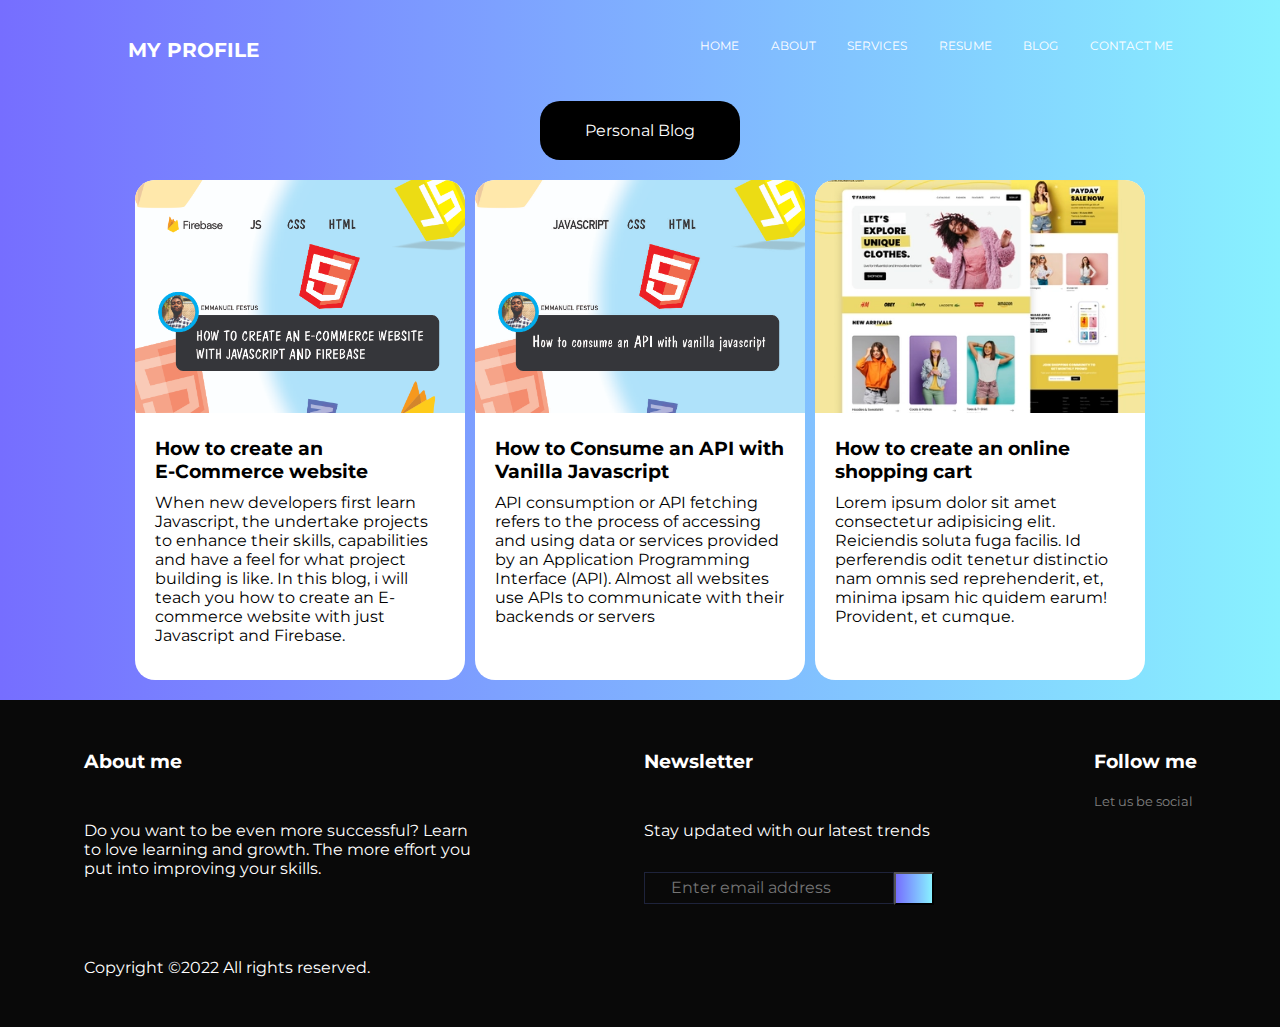
<file: Personal-blog.html>
<!DOCTYPE html>
<html lang="en">
<head>
    <meta charset="UTF-8">
    <meta http-equiv="X-UA-Compatible" content="IE=edge">
    <meta name="viewport" content="width=device-width, initial-scale=1.0">
    <title>My Blog</title>
    <link rel = "icon" href = 
"./6840478.png" 
        type = "image/x-icon">
    <link rel="stylesheet" href="style.css">
    <link rel="preconnect" href="https://fonts.googleapis.com">
    <link rel="preconnect" href="https://fonts.gstatic.com" crossorigin>
    <link href="https://fonts.googleapis.com/css2?family=Montserrat&display=swap" rel="stylesheet">
</head>
<body class="blog">
    <nav class="navbar-one" id="mynav">
        <h2 class="main-head-name">MY PROFILE</h2>
        <ul class="navoneul">
            <li class="navoneli"><a href="index.html" class="linkst">HOME</a></li>
            <li class="navoneli" onclick="about()">ABOUT</li>
            <li class="navoneli" onclick="service()">SERVICES</li>
            <li class="navoneli"><a href="./EMMANUEL FESTUS'S RESUME.pdf" class="linkst">RESUME</a></li>
            <li class="navoneli"><a href="./Personal-blog.html" class="linkst">BLOG</a></li>
            <li class="navoneli"><a href="contact-me.html" class="linkst">CONTACT ME</a></li>
        </ul>
        <div class="hamburger">
            <span class="bar"></span>
            <span class="bar"></span>
            <span class="bar"></span>
        </div>
    </nav>
    <div class="faker"></div>
    <div class="bloghead">Personal Blog</div>
        <div class="blogflex">
            <div class="container">
                <a href="https://dev.to/aikay/developing-an-e-commerce-website-with-javascript-and-firebase-a-comprehensive-guide-series-1-3m73" class="linkblack">
                    <img src="./emmanuel's page 2.jpg" alt="" class="bimg">
                    <div class="btext">
                        <h3 class="btopic">How to create an <span style="white-space: nowrap;">E-Commerce</span> website</h3>
                        <div class="bmtext1">When new developers first learn Javascript, the undertake projects to enhance their skills, capabilities and have a feel for what project building is like. In this blog, i will teach you how to create an E-commerce website with just Javascript and Firebase.</div>
                    </div>
                </a>
            </div>
            <div class="container">
                <a href="https://dev.to/aikay/how-to-consume-an-api-with-vanilla-javascript-5ec7" class="linkblack">
                        <img src="./IMG_2619.JPG" alt="" class="bimg">
                    <div class="btext">
                        <h3 class="btopic">How to Consume an API with Vanilla Javascript</h3>
                        <div class="bmtext">API consumption or API fetching refers to the process of accessing and using data or services provided by an Application Programming Interface (API). Almost all websites use APIs to communicate with their backends or servers</div>
                    </div>
                </a>
            </div>
            <div class="container">
                <a href="https://dev.to/aikay/" class="linkblack">
                    <img src="./blogpic.webp" alt="" class="bimg">
                <div class="btext">
                    <h3 class="btopic">How to create an online shopping cart</h3>
                    <div class="bmtext">Lorem ipsum dolor sit amet consectetur adipisicing elit. Reiciendis soluta fuga facilis. Id perferendis odit tenetur distinctio nam omnis sed reprehenderit, et, minima ipsam hic quidem earum! Provident, et cumque.</div>
                </div>
            </a>
            </div>
        </div>
    <footer>
        <div class="aboutme">
            <h3 class="footabout">About me</h3>
            <p class="footp1">Do you want to be even more successful? Learn to love learning and growth. The more effort you put into improving your skills.</p>

            <p class="footp2">Copyright ©2022 All rights reserved.</p>
        </div>
        <div class="newslet">
            <h3 class="footnl">Newsletter</h3>
            <p class="footp3">Stay updated with our latest trends</p>
            <form action="" class="formfoot">
                <div>
                    <input class="footinput" type="text" placeholder="    Enter email address">
                </div>
                <div>
                    <button class="footbutt" type="button">
                        <i class="fa-solid fa-arrow-right"></i>
                    </button>
                </div>
            </form>
        </div>
        <div class="follow">
            <h3>Follow me</h3>
            <p class="friends">Let us be social</p>
            
            <div class="fontawe2">
                <span><a href="https://www.facebook.com/" style="color: white;"><i class="fa-brands fa-square-facebook"></i></a></span>
                <span><a href="https://twitter.com/general_ik" style="color: white;"><i class="fa-brands fa-twitter"></i></a></i></span>
                <span><a href="https://www.instagram.com/_a.i.k.e/" style="color: white;"><i class="fa-brands fa-instagram"></i></a></span>
                <span><a href="https://www.linkedin.com/in/emmanuel-esekhaigbe-3b9046241/" style="color: white;"><i class="fa-brands fa-linkedin-in"></i></a></span>
            </div>
        </div>
    </footer>
    <script src="./script.js"></script>
</body>
</html>
</file>
<file: style.css>
* {
  margin: 0;
  padding: 0;
  box-sizing: border-box;
  font-family: 'Montserrat', sans-serif;
}

html,
body {
  max-width: 100%;
  overflow-x: hidden;
}

:root {
  /* Colors */
  --WTXT: #fff;
  --BACKGRAD: linear-gradient(to left, RGB(136 241 255), rgb(118, 110, 255));
}

.main-head-name {
  color: var(--WTXT);
  font-weight: bolder;
  font-size: 20px;
  margin-right: 40%;
  white-space: nowrap;
  background-image: linear-gradient();
}

.navbar-one,
.navoneli,
.navoneul {
  display: flex;
  white-space: nowrap;
}

.navoneul li:nth-child(2),
.navoneul li:nth-child(3) {
  cursor: pointer;
}

.linkst {
  text-decoration: none;
  color: var(--WTXT);
}

.linkblack{
  text-decoration: none;
  color: black;
}

.navoneli {
  margin-left: 10%;
  font-size: 12px;
  color: var(--WTXT);
}

.hamburger {
  display: none;
  cursor: pointer;
}

.bar {
  display: block;
  width: 25px;
  height: 3px;
  margin: 5px auto;
  transition: all 0.3s ease-in-out;
  -webkit-transition: all 0.3s ease-in-out;
  background-color: white;
}

.navbar-one {
  padding: 3% 10%;
  width: 100vw;
}

.headcolor {
  background-image: var(--BACKGRAD);
  width: 100vw;
  height: 800px;
}

.mainprofile-box {
  display: flex;
  width: 80%;
  padding: 2rem;
  background-color: rgb(255, 255, 255);
  border-radius: 3%/4%;
  position: absolute;
  left: 50%;
  transform: translate(-50%, 0);
  top: 30%;
  box-shadow: 00px 0px 10px 10px rgba(219, 219, 219, 0.3);
}

.ppic {
  margin-right: 15%;
  border-radius: 2%;
}

.mp-writeup {
  width: 50%;
  margin-top: 6%;
}

.heb {
  white-space: nowrap;
}

.myname {
  font-weight: bolder;
  font-size: 40px;
  margin-top: 4%;
}

.fed {
  font-weight: bold;
  margin-top: 4%;
  margin-bottom: 5%;
  min-width: 250px;
}

.dob {
  margin-top: 10%;
  white-space: nowrap;
}

.phno {
  margin-top: 3%;
  white-space: nowrap;
}

.mail {
  margin-top: 3%;
  white-space: nowrap;
}

.addr {
  margin-top: 3%;
  white-space: nowrap;
}

.awes {
  margin-top: 8%;
  display: flex;
}

.fedp {
  margin: 10px 0;
  width: 250px;
}

.aweclass {
  background-color: rgb(192, 190, 190);
  color: white;
  margin-left: 3%;
  padding: 10px 20px;
  border-radius: 10%/15%;
}

.aweclass:hover {
  background-image: var(--BACKGRAD);
}

.secondpart {
  display: flex;
  padding: 20rem 10% 0 10%;
  margin-top: 10%;
}

.pabm {
  width: 80%;
  line-height: 1.5rem;
  color: grey;
  margin-top: 5%;
}

.loadout1 {
  width: 120%;
  height: 20px;
  background-color: rgb(255, 255, 255);
  padding: 5px 5px 15px 5px;
  position: relative;
  border-radius: 2%/50%;
  border: 1px solid grey;
}

.sp-secondhalf {
  width: 43%;
}

.sp-firsthalf {
  width: 50%;
}

.loadout2 {
  width: 100%;
  height: 10px;
  background-color: rgb(192, 188, 188);
  position: relative;
  border-radius: 1%/50%;
}

.sploader {
  margin: 5% 0 5% 0;
}

.loadout3a {
  width: 95%;
  height: 100%;
  position: relative;
  background-image: var(--BACKGRAD);
  border-radius: 1%/50%;
}

.blog{
  background-image: var(--BACKGRAD);
}

.bloghead{
  text-align: center;
  width: 200px;
  padding: 20px;
  margin: auto;
  background-color: rgb(0, 0, 0);
  border-radius: 20px;
  color: white;
}

.container{
  width: 330px;
  border-radius: 20px;
  background-color: white;
  display: flex;
  flex-direction: column;
  height: 500px;
  overflow: hidden;
  cursor: pointer;
  position: relative;
}



/* .container:hover>a>img{
  animation: bimgh 0.2s ease-in forwards;
} */

.container:hover{
  box-shadow: 0px 0px 10px rgb(88, 88, 88);
}

.blogflex{
  display: flex;
  flex-wrap: wrap;
  gap: 10px;
  justify-content: center;
  align-items: center;
  margin-top: 20px;
  margin-bottom: 20px;
}

.blogflex:last-child{

  align-self: flex-start;
}


.bimg{
  width:100%;
  height:80%;
  object-fit:cover;
}

.btext{
  padding: 20px;
  display: flex;
  flex-direction: column;
  gap: 10px;
  width: 100%;
  height: 0px;
}

.loadout3b {
  width: 80%;
  height: 100%;
  position: relative;
  background-image: var(--BACKGRAD);
  border-radius: 1%/50%;
}

.loadout3c {
  width: 60%;
  height: 100%;
  position: relative;
  background-image: var(--BACKGRAD);
  border-radius: 1%/50%;
}

.loadout3d {
  width: 70%;
  height: 100%;
  position: relative;
  background-image: var(--BACKGRAD);
  border-radius: 1%/50%;
}

.loadout3e {
  width: 30%;
  height: 100%;
  position: relative;
  background-image: var(--BACKGRAD);
  border-radius: 1%/50%;
}

.sp-achcontain {
  display: flex;
  flex-wrap: wrap;
  gap: 20px;
}

.total-donat {
  width: 25%;
  height: 7rem;
  border: grey solid 1px;
  border-radius: 5%;
}

.total-proj {
  width: 25%;
  height: 7rem;
  border: grey solid 1px;
  border-radius: 5%;
}

.total-volns {
  width: 25%;
  height: 7rem;
  border: grey solid 1px;
  border-radius: 5%;
}

.total-donat,
.total-proj,
.total-volns {
  text-align: center;
  padding-top: 5%;
  border: 1px rgb(201, 199, 199) solid;
}

.thirdpart {
  background-image: var(--BACKGRAD);
  margin-top: 10%;
  padding-top: 10%;
  padding-bottom: 10%;
}

.tp1 {
  display: flex;
  gap: 2rem;
  margin: 0 auto 0 auto;
  width: 30%;
  min-width: 200px;
}

.myedyr {
  height: 4rem;
  padding: 1.5rem 4rem 1.5rem 4rem;
  background-color: rgb(139, 182, 255);
  text-align: center;
  border-radius: 3%/10%;
  cursor: pointer;
}

.myed {
  height: 4rem;
  padding: 1.5rem 2rem 1.5rem 2rem;
  background-color: #fff;
  text-align: center;
  border-radius: 3%/10%;
  cursor: pointer;
  white-space: nowrap;
}

.lithree {
  display: flex;
  list-style: none;
  gap: 50px;
  margin-bottom: 10%;
}

.circledot {
  width: 15px;
  height: 15px;
  background-color: rgb(153, 191, 255);
  border-radius: 50%;
  padding: 3.75px;
}

/* .schname{
  white-space: nowrap;
}
 */
.whitedot {
  position: relative;
  width: 7.5px;
  height: 7.5px;
  background-color: white;
  border-radius: 50%;
}

.liconta {
  width: 60%;
  margin: 8rem 20% 0 30%;
  color: white;
}

.limove {
  white-space: nowrap;
}

.offcli {
  text-align: center;
}

.fourthpart {
  background-color: rgb(243, 243, 243);
  padding: 5% 0 0 0;
}

.ghost {
  content: "";
}

.fptext {
  text-align: center;
  width: 50%;
  margin: 0 auto 0 auto;
  color: gray;
}

.offerings {
  background-color: rgb(243, 243, 243);
  height: 450px;
  margin-top: 5%;
  display: flex;
  gap: 40px;
  justify-content: center;
  padding-top: 20px;
}

.appbuild {
  height: 19rem;
  width: 25%;
  background-color: white;
  border-radius: 3%;
  padding: 30px 20px;
}

.fifthpart {
  background-color: rgb(240, 240, 240);
  padding-top: 100px;
  padding-bottom: 100px;
}

.webbuild {
  height: 19rem;
  width: 25%;
  background-color: white;
  border-radius: 3%;
  padding: 30px 20px;
}

.appdesign {
  height: 19rem;
  width: 25%;
  background-color: white;
  border-radius: 3%;
  padding: 30px 20px;
}

.appbuild:hover,
.webbuild:hover,
.appdesign:hover {
  box-shadow: 0px 0px 20px 5px rgb(200, 198, 198);
}

.mycomp {
  text-align: center;
  margin-top: 3rem;
}

.whoare {
  text-align: center;
  margin-top: 20px;
  color: grey;
}

.myworks {
  display: grid;
  grid-template-columns: 1fr 1fr 1fr;
  justify-content: center;
  margin: 7rem auto 2rem auto;
  padding: 0 5% 0 10%;
  gap: 2%;
}
.imges {
  border-radius: 5%/10%;
  width: 100%;
}

.sixthpart {
  padding-top: 5rem;
}

.test {
  text-align: center;
}

.testimonyme {
  text-align: center;
  width: 50%;
  margin: 0 25% 0 25%;
  color: gray;
}

.futcaro {
  margin-top: 3rem;
  display: flex;
  justify-content: center;
  gap: 30px;
  margin-bottom: 100px;
}

.caro1 {
  width: 20%;
  min-width: 210px;
  background-color: rgb(231, 225, 225);
  border-radius: 5%/6%;
  padding: 30px;
}

.caro2 {
  width: 20%;
  background-color: rgb(231, 225, 225);
  border-radius: 5%/6%;
  padding: 30px;
  min-width: 210px;
}

.caro3 {
  width: 20%;
  background-color: rgb(231, 225, 225);
  border-radius: 5%/6%;
  padding: 30px;
  min-width: 210px;
}

.comment {
  margin-bottom: 12px;
  font-style: italic;
  position: relative;
}

.star {
  margin-top: 5px;
  color: rgb(245, 211, 17);
  position: relative;
}

.namecomm {
  position: relative;
}

footer {
  display: flex;
  height: 100%;
  background-color: rgb(9, 9, 9);
  color: white;
  padding: 50px 50px;
  justify-content: center;
  gap: 10rem;
}

.footp1 {
  width: 25rem;
  margin-top: 3rem;
}

.footn1 {
  margin-right: 20%;
}

.footp2 {
  margin-top: 5rem;
}

.footp3 {
  margin-top: 3rem;
  margin-bottom: 2rem;
}

.footbutt {
  height: 2.1rem;
  width: 2.5rem;
  cursor: pointer;
  background-image: var(--BACKGRAD);
}

.footinput {
  width: 250px;
  height: 2rem;
  font-size: 12pt;
  background-color: transparent;
  border: 1px solid rgb(30, 35, 59);
  color: white;
  padding-left: 10px;
}

.formfoot {
  display: flex;
  justify-content: center;
}

input:focus::placeholder {
  color: transparent;
}

.footinput:focus {
  border: rgb(30, 35, 59) 1px solid;
  outline: none !important;
}

.friends {
  margin-top: 20px;
  font-size: 13px;
  color: grey;
}

.fontawe2 {
  display: flex;
  gap: 20px;
  margin-top: 10px;
}

.webnames {
  text-align: center;
  font-weight: bolder;
  margin-top: 10px;
}

.devpics {
  margin-bottom: 40px;
}

#webdev {
  margin-bottom: 60px;
}

.nav-active {
  background-color: rgb(0, 0, 0);
  position: fixed;
  transition: 0.3s ease-in;
  z-index: 100;
}

/* Animation Section */
@keyframes loadingone {
  0% {
    width: 0%;
  }

  100% {
    width: 95%;
  }
}

@keyframes loadingtwo {
  0% {
    width: 0%;
  }

  100% {
    width: 80%;
  }
}
@keyframes loadingfour {
  0% {
    width: 0%;
  }

  100% {
    width: 60%;
  }
}

@keyframes loadingfive {
  0% {
    width: 0%;
  }

  100% {
    width: 70%;
  }
}

@keyframes loadingsix {
  0% {
    width: 0%;
  }

  100% {
    width: 30%;
  }
}

@keyframes bimgh {
  from{
    scale: 1.0;
  }
  to{
    scale: 1.06;
  }
}

/* Media section */

@media only screen and (max-width: 1100px) {
  html,
  body {
    max-width: 100%;
    overflow-x: hidden;
  }

  .faker{
    height: 100px;
  }

  .whoare {
    padding: 0 20px 0 20px;
  }

  .hamburger {
    display: block;
    margin-left: 0%;
  }

  .hamburger.active .bar:nth-child(2) {
    opacity: 0;
  }

  .hamburger.active .bar:nth-child(1) {
    transform: translateY(8px) rotate(45deg);
  }

  .hamburger.active .bar:nth-child(3) {
    transform: translateY(-8px) rotate(-45deg);
  }

  nav {
    background-color: rgb(0, 0, 0);
    position: fixed;
    transition: 0.3s ease-in;
    z-index: 100;
    justify-content: space-between;
  }

  .navoneul {
    margin-top: 2.1rem;
    right: 100%;
    position: fixed;
    background-color: black;
    color: white;
    width: 100%;
    display: block;
    padding: 30px 0% 10px 0;
    transition: 0.3s;
  }

  .navoneli {
    border-bottom: rgb(66, 64, 64) 2px solid;
    margin-top: 20px;
  }

  .navoneul.active {
    right: 0%;
  }

  .ppic {
    width: 100%;
  }

  .mainprofile-box {
    display: block;
    border-radius: 3%/2%;
  }

  footer {
    flex-wrap: wrap;
    justify-content: space-between;
    height: 100%;
  }

  .secondpart {
    display: block;
    padding-top: 900px;
  }

  .sp-firsthalf {
    display: block;
  }

  .sp-secondhalf {
    margin-top: 10%;
  }

  .sp-achcontain {
    margin-top: 10%;
  }

  .sp-secondhalf {
    width: 70%;
  }
}

@media only screen and (max-width: 755px) {
  .offerings {
    display: block;
    height: 500px;
    width: 300%;
    margin-left: 15%;
  }
  .fourthpart {
    height: 1200px;
  }


  .circledot {
    width: 15px;
    height: 15px;
    background-color: rgb(153, 191, 255);
    border-radius: 50%;
    padding: 3.75px;
    margin: auto;
  }

  .liconta {
    width: 80%;
    margin: 8rem auto 0 auto;
    color: white;
    text-align: center;
  }

  .appbuild,
  .webbuild,
  .appdesign {
    margin-top: 20px;
    padding: 15px;
  }

  .myworks {
    grid-template-columns: auto;
  }

  .site1,
  .site2,
  .site3,
  .site4,
  .site5,
  .site6 {
    margin-top: 10px;
  }

  .futcaro {
    display: flex;
    width: 80%;
    margin: 0px auto 100px auto;
    overflow-x: scroll;
    align-items: left;
    justify-content: left;
  }

  .caro1,
  .caro2,
  .caro3 {
    min-width: 250px;
    margin-top: 30px;
  }

  footer {
    height: 100%;
    padding: 30px;
  }

  .total-donat,
  .total-proj,
  .total-volns {
    min-width: 120px;
  }

  .ppic {
    height: 600px;
  }

  .sp-firsthalf {
    width: 100%;
  }

  .headcolor {
    max-height: 800px;
  }

  .lithree {
    display: block;
  }

  .limove,
  .circledot {
    margin-top: 10px;
  }

  .tp1 {
    display: block;
  }

  .myedyr,
  .myed {
    width: 200px;
    margin-top: 20px;
  }

  .fifthpart {
    margin-bottom: 100px;
  }
}

@media only screen and (max-width: 520px) {


  .btopic{
    font-size: 15px;
  }
}

@media only screen and (max-width: 450px) {
  .navbar-one {
    padding-left: 5%;
    padding-right: 5%;
  }


  .secondpart {
    padding-top: 0px;
  }

  .fifthpart {
    margin-bottom: 100px;
  }

  .headcolor {
    background-color: #fff;
    background-image: none;
  }

  .mainprofile-box {
    top: 10%;
    border-radius: 5%/2%;
  }

  .ppic {
    height: 300px;
  }

  .circledot {
    width: 15px;
    height: 15px;
    background-color: rgb(153, 191, 255);
    border-radius: 50%;
    padding: 3.75px;
    margin: auto;
  }

  .loadout1,
  .loadout2,
  .loadout3a,
  .loadout3b,
  .loadout3c,
  .loadout3d,
  .loadout3e {
    border-radius: 5%/60%;
  }

  .secondpart {
    padding-top: 300px;
  }

  .liconta {
    width: 80%;
    margin: 8rem auto 0 auto;
    color: white;
    text-align: center;
  }

  .fifthpart {
    margin-bottom: 100px;
  }

  .fourthpart {
    height: 1300px;
  }

  .testimonyme {
    text-align: center;
    width: 70%;
    margin: 0 auto 0 auto;
    color: gray;
  }

  footer {
    padding: 50px 10px;
  }

  .footp1 {
    width: 80%;
  }

  .futcaro {
    justify-content: left;
  }

  .caro1,
  .caro2,
  .caro3 {
    min-width: 250px;
  }

  footer {
    height: 100%;
  }

  .formfoot {
    margin-top: 0;
  }
}

@media only screen and (max-width: 380px) {
  .futcaro {
    margin-bottom: 100px;
  }

  .hamburger {
    display: block;
    margin-left: 5%;
  }

  .lithree {
    margin-top: 50px;
  }

}
</file>
